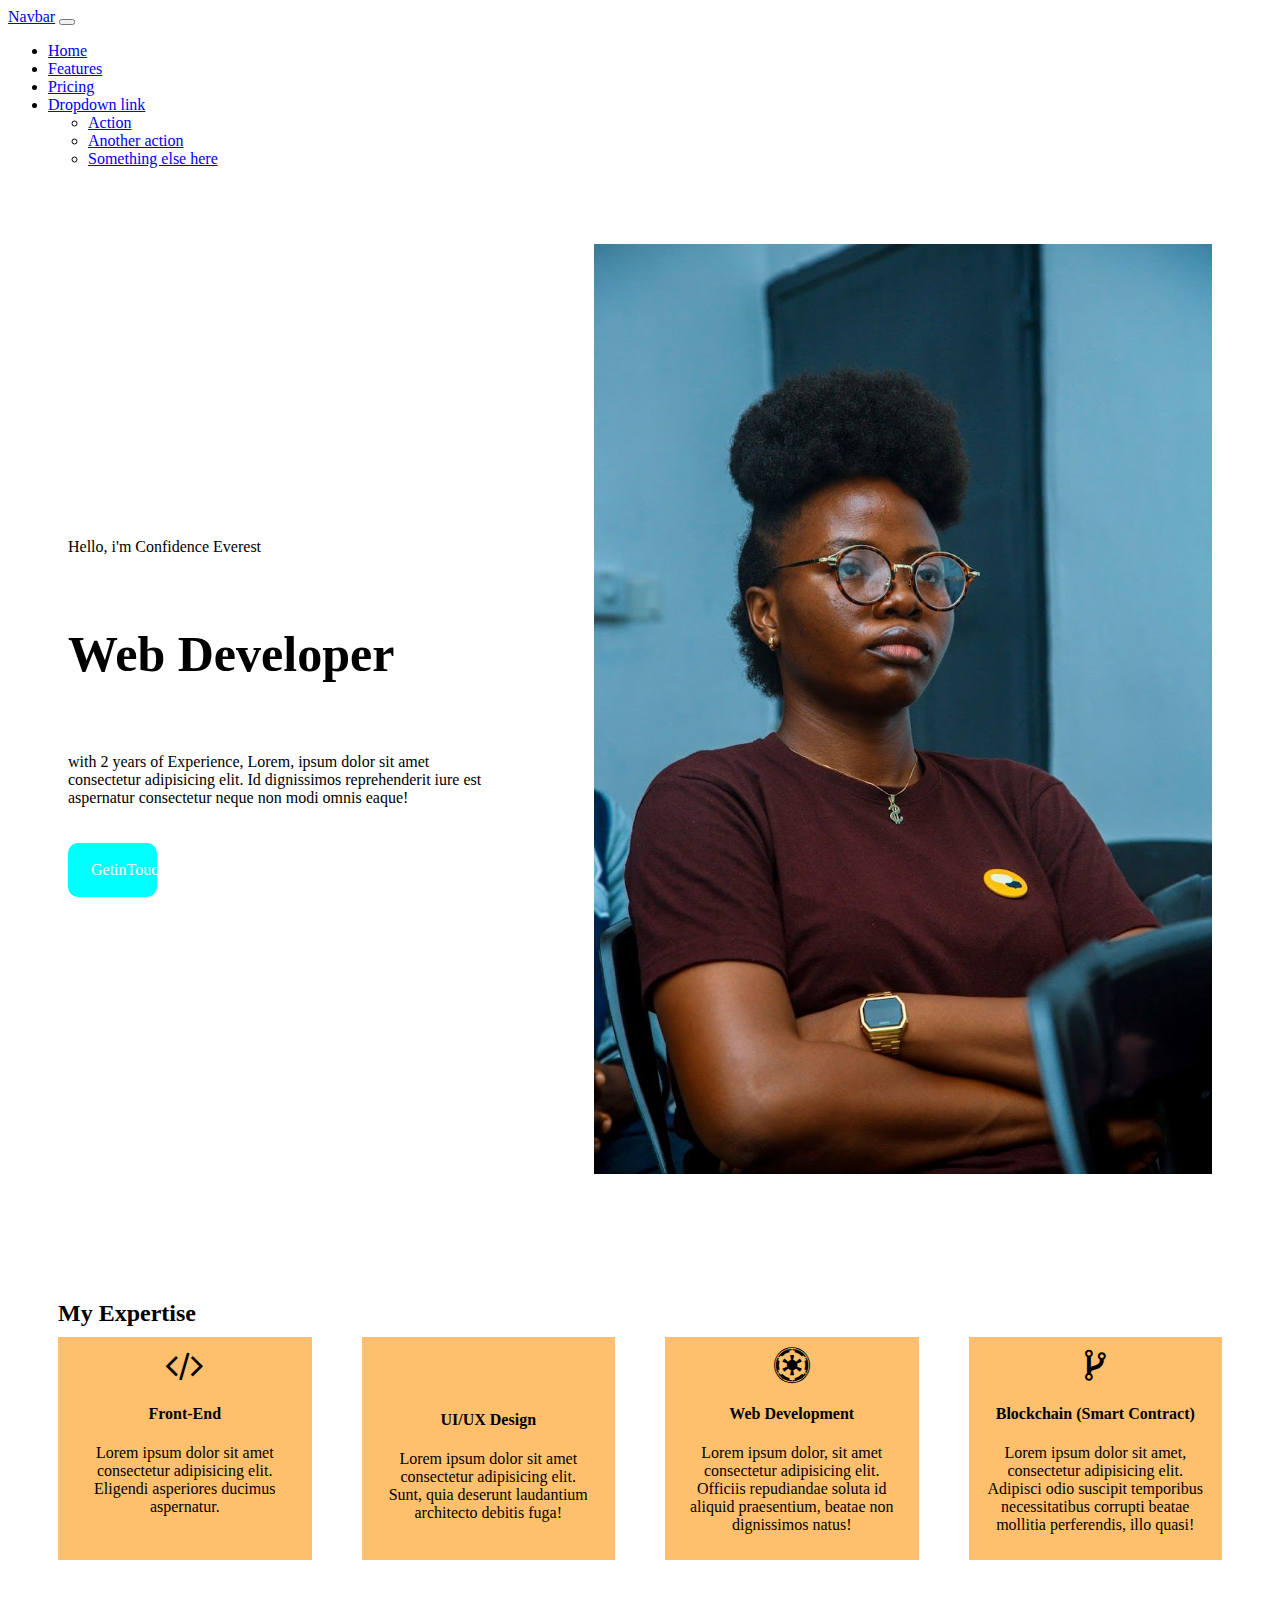
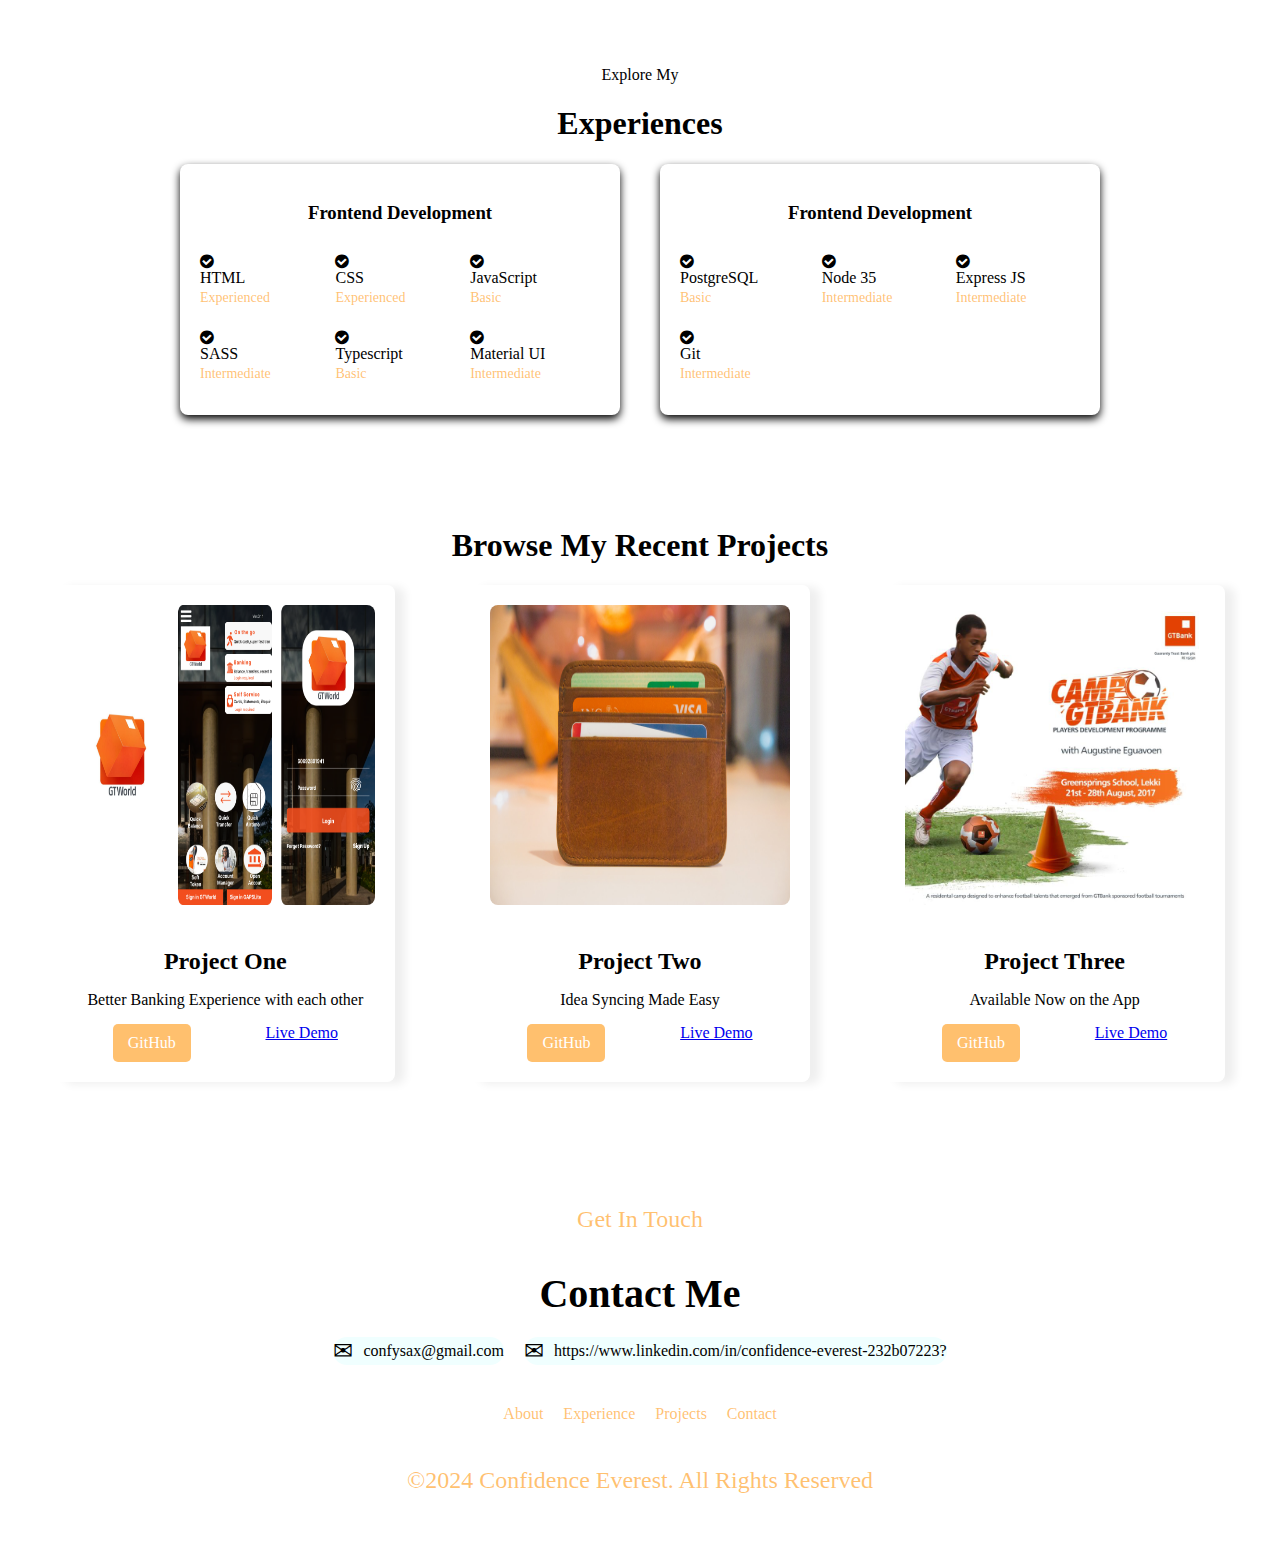
<file: index.html>
<!doctype html>
<html lang="en">

<head>

  <meta charset="utf-8">
  <meta name="viewport" content="width=device-width, initial-scale=1">
  <link rel="stylesheet" href="style.css">
  <link rel="stylesheet" href="https://cdnjs.cloudflare.com/ajax/libs/font-awesome/4.7.0/css/font-awesome.min.css">

  <title>Hello, world!</title>
</head>

<body>
  <nav class="navbar navbar-expand-lg navbar-light bg-light">
    <div class="container-fluid">
      <a class="navbar-brand" href="#">Navbar</a>
      <button class="navbar-toggler" type="button" data-bs-toggle="collapse" data-bs-target="#navbarNavDropdown"
        aria-controls="navbarNavDropdown" aria-expanded="false" aria-label="Toggle navigation">
        <span class="navbar-toggler-icon"></span>
      </button>
      <div class="collapse navbar-collapse" id="navbarNavDropdown">
        <ul class="navbar-nav">
          <li class="nav-item">
            <a class="nav-link active" aria-current="page" href="#">Home</a>
          </li>
          <li class="nav-item">
            <a class="nav-link" href="#">Features</a>
          </li>
          <li class="nav-item">
            <a class="nav-link" href="#">Pricing</a>
          </li>
          <li class="nav-item dropdown">
            <a class="nav-link dropdown-toggle" href="#" id="navbarDropdownMenuLink" role="button"
              data-bs-toggle="dropdown" aria-expanded="false">
              Dropdown link
            </a>
            <ul class="dropdown-menu" aria-labelledby="navbarDropdownMenuLink">
              <li><a class="dropdown-item" href="#">Action</a></li>
              <li><a class="dropdown-item" href="#">Another action</a></li>
              <li><a class="dropdown-item" href="#">Something else here</a></li>
            </ul>
          </li>
        </ul>
      </div>
    </div>
  </nav>
  <script src="https://cdn.jsdelivr.net/npm/bootstrap@5.0.2/dist/js/bootstrap.bundle.min.js"
    integrity="sha384-MrcW6ZMFYlzcLA8Nl+NtUVF0sA7MsXsP1UyJoMp4YLEuNSfAP+JcXn/tWtIaxVXM"
    crossorigin="anonymous"></script>
  <div class="herosection">
    <div class="heroCaption">
      <p>Hello, i'm Confidence Everest</p>
      <h1 style="font-size: 50px;"> Web Developer</h1>
      <p>with 2 years of Experience,
        Lorem, ipsum dolor sit amet consectetur adipisicing elit.
        Id dignissimos reprehenderit iure est aspernatur consectetur neque non modi omnis eaque!</p>
      <a href="#myexpertise">GetinTouch</a>
    </div>
    <div class="heroimage">
      <img src="/confidence Everest 2.jpg" alt="Web Developer Image">
    </div>
  </div>
  <!-- <h3>skillSection</h3> -->
  <section class="mainSkillSection">
    <h1>My Expertise</h1>
    <div class="skillSection">
      <div class="front-End">
        <i class="fa fa-code" style="font-size: 36px;"></i>
        <h4> Front-End </h4>
        <p> Lorem ipsum dolor sit amet consectetur adipisicing elit. <br> Eligendi asperiores ducimus aspernatur.</p>
      </div>
      <div class="design">
        <i class="fa-envira" style="font-size: 36px;"></i>
        <h4> UI/UX Design </h4>
        <p> Lorem ipsum dolor sit amet consectetur adipisicing elit. <br> Sunt, quia deserunt laudantium architecto
          debitis fuga!</p>
      </div>
      <div class="web">
        <i class="fa fa-empire" style="font-size: 36px;"></i>
        <h4> Web Development </h4>
        <p> Lorem ipsum dolor, sit amet consectetur adipisicing elit.
          <br> Officiis repudiandae soluta id aliquid praesentium, beatae non dignissimos natus!
        </p>
      </div>
      <div class="blockChain">
        <i class="fa fa-code-fork" style="font-size: 36px;"></i>
        <h4> Blockchain (Smart Contract)</h4>
        <p> Lorem ipsum dolor sit amet, consectetur adipisicing elit.
          <br> Adipisci odio suscipit temporibus necessitatibus corrupti beatae mollitia perferendis, illo quasi!
        </p>
      </div>
    </div>
  </section>
  <div class="experiences">
    <p> Explore My </p>
    <h1>Experiences</h1>
    <div class="skills-container">
      <div class="skills-column">
        <h3> Frontend Development </h3>
        <i class="fa fa-check-circle"> HTML <span>Experienced</span></i>
        <i class="fa fa-check-circle"> CSS <span>Experienced</span></i>
        <i class="fa fa-check-circle"> JavaScript <span>Basic</span></i>
        <i class="fa fa-check-circle"> SASS <span>Intermediate</span></i>
        <i class="fa fa-check-circle"> Typescript <span>Basic</span></i>
        <i class="fa fa-check-circle"> Material UI <span>Intermediate</span></i>
      </div>
      <div class="skills-column">
        <h3> Frontend Development </h3>
        <i class="fa fa-check-circle"> PostgreSQL <span>Basic</span></i>
        <i class="fa fa-check-circle"> Node 35 <span>Intermediate</span></i>
        <i class="fa fa-check-circle"> Express JS <span>Intermediate</span></i>
        <i class="fa fa-check-circle"> Git <span> Intermediate</span></i>
      </div>
    </div>
  </div>
  <section class="projects-section">
    <h1> Browse My Recent Projects </h1>
    <div class="project-container">
      <div class="project-card">
        <img src="FinTech Task@2x.png" alt="" srcset="" width="500px" height="300px">
        <h3> Project One </h3>
        <p> Better Banking Experience with each other </p>
        <div class="project-links">
          <a href="https://github.com" class="btn"> GitHub </a>
          <a href="btn"> Live Demo </a>
        </div>
      </div>
      <div class="project-card">
        <img src="webaroo-em37kS8WJJQ-unsplash.jpg" alt="" srcset="" width="500px" height="300px">
        <h3> Project Two </h3>
        <p> Idea Syncing Made Easy </p>
        <div class="project-links">
          <a href="https://github.com" class="btn"> GitHub </a>
          <a href="btn"> Live Demo </a>
        </div>
      </div>
      <div class="project-card">
        <img src="Camp-GTBank.jpg" alt="" srcset="" width="500px" height="300px">
        <h3> Project Three </h3>
        <p> Available Now on the App </p>
        <div class="project-links">
          <a href="https://github.com" class="btn"> GitHub </a>
          <a href="btn"> Live Demo </a>
        </div>
      </div>
    </div>
  </section>
  <section class="contact-section">
    <p> Get In Touch </p>
    <h1>Contact Me</h1>
    <div class="contact-info">
      <a href="mailto:confysax@gmail.com" class="contact-item"> <span>&#9993;</span>confysax@gmail.com</a>
      <a href="https://www.linkedin.com/in/confidence-everest-232b07223?" class="contact-item" target="_blank">
        <span>&#9993;</span>https://www.linkedin.com/in/confidence-everest-232b07223?</a>
    </div>
    <nav class="footer-nav">
      <a href="#">About</a>
      <a href="#">Experience</a>
      <a href="#">Projects</a>
      <a href="#">Contact</a>
    </nav>
    <footer>
      <p>&copy;2024 Confidence Everest. All Rights Reserved </p>
    </footer>
  </section>
</body>

</html>
</file>
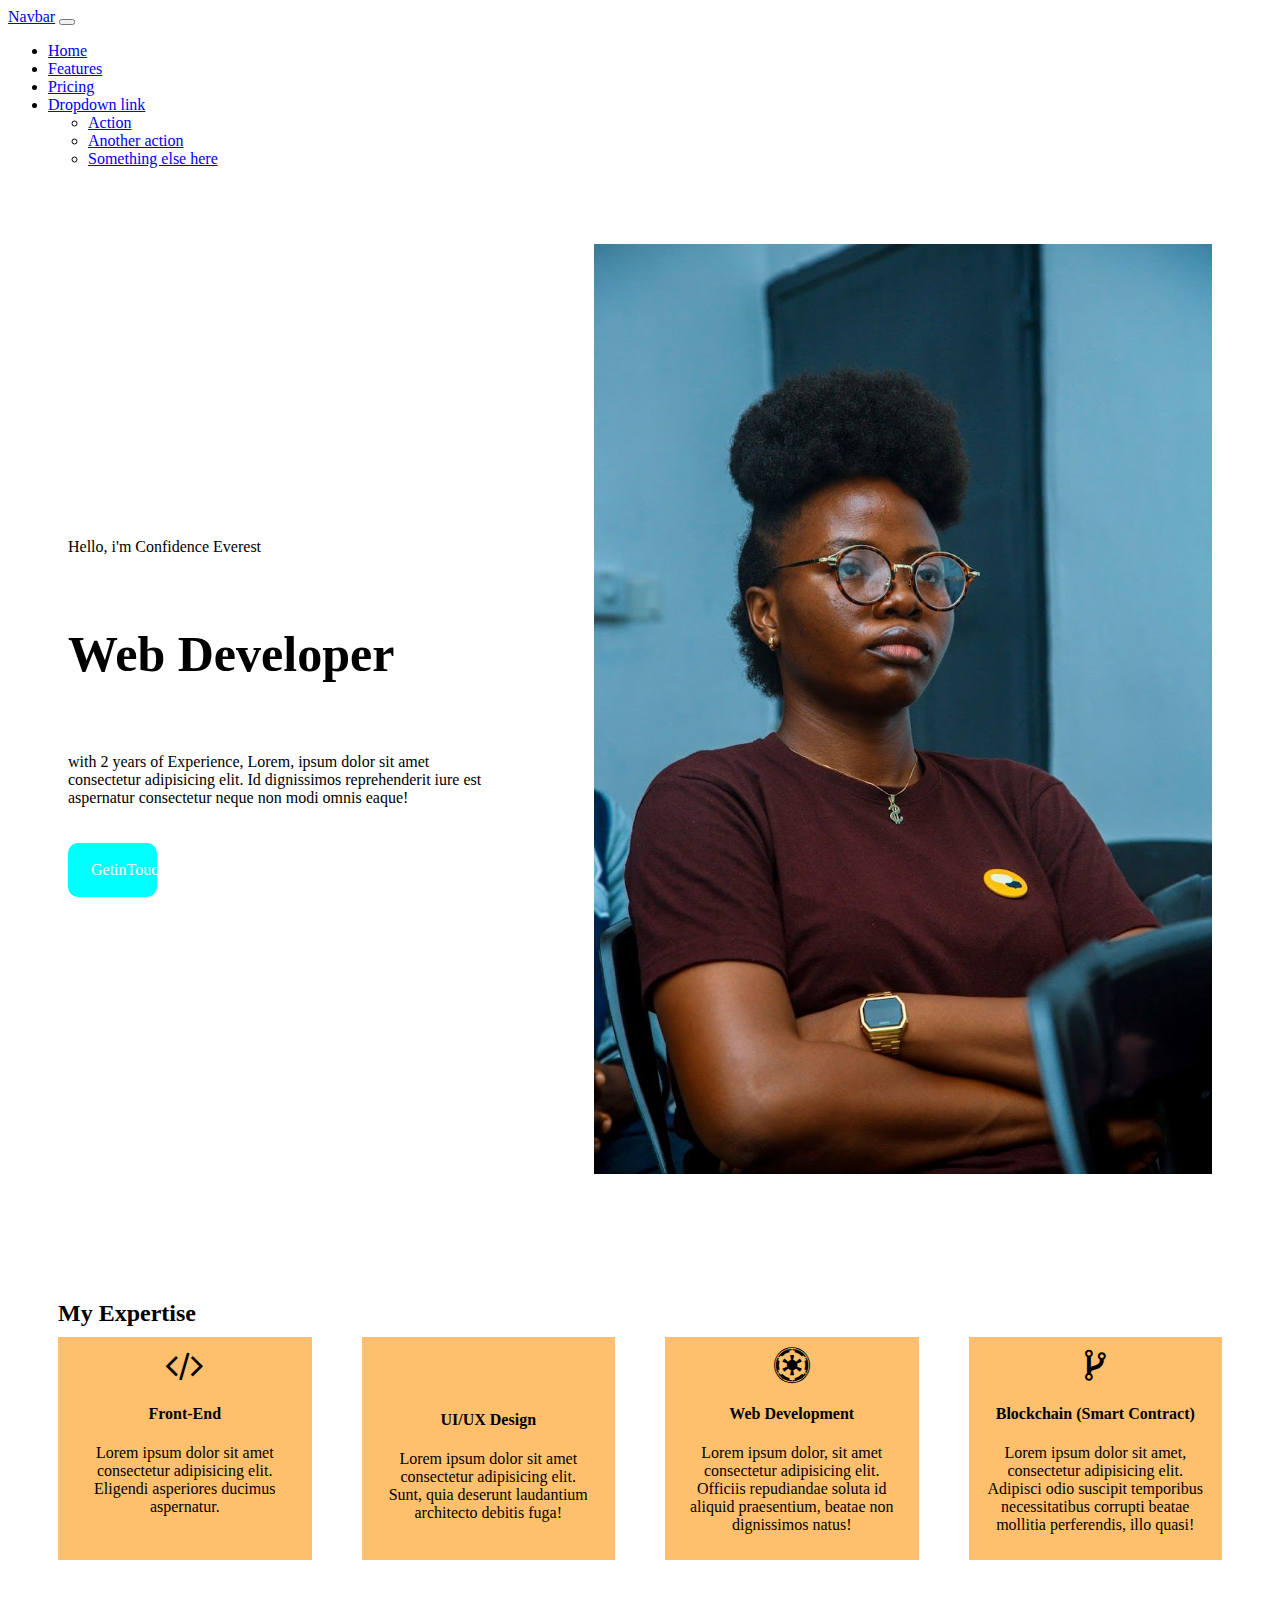
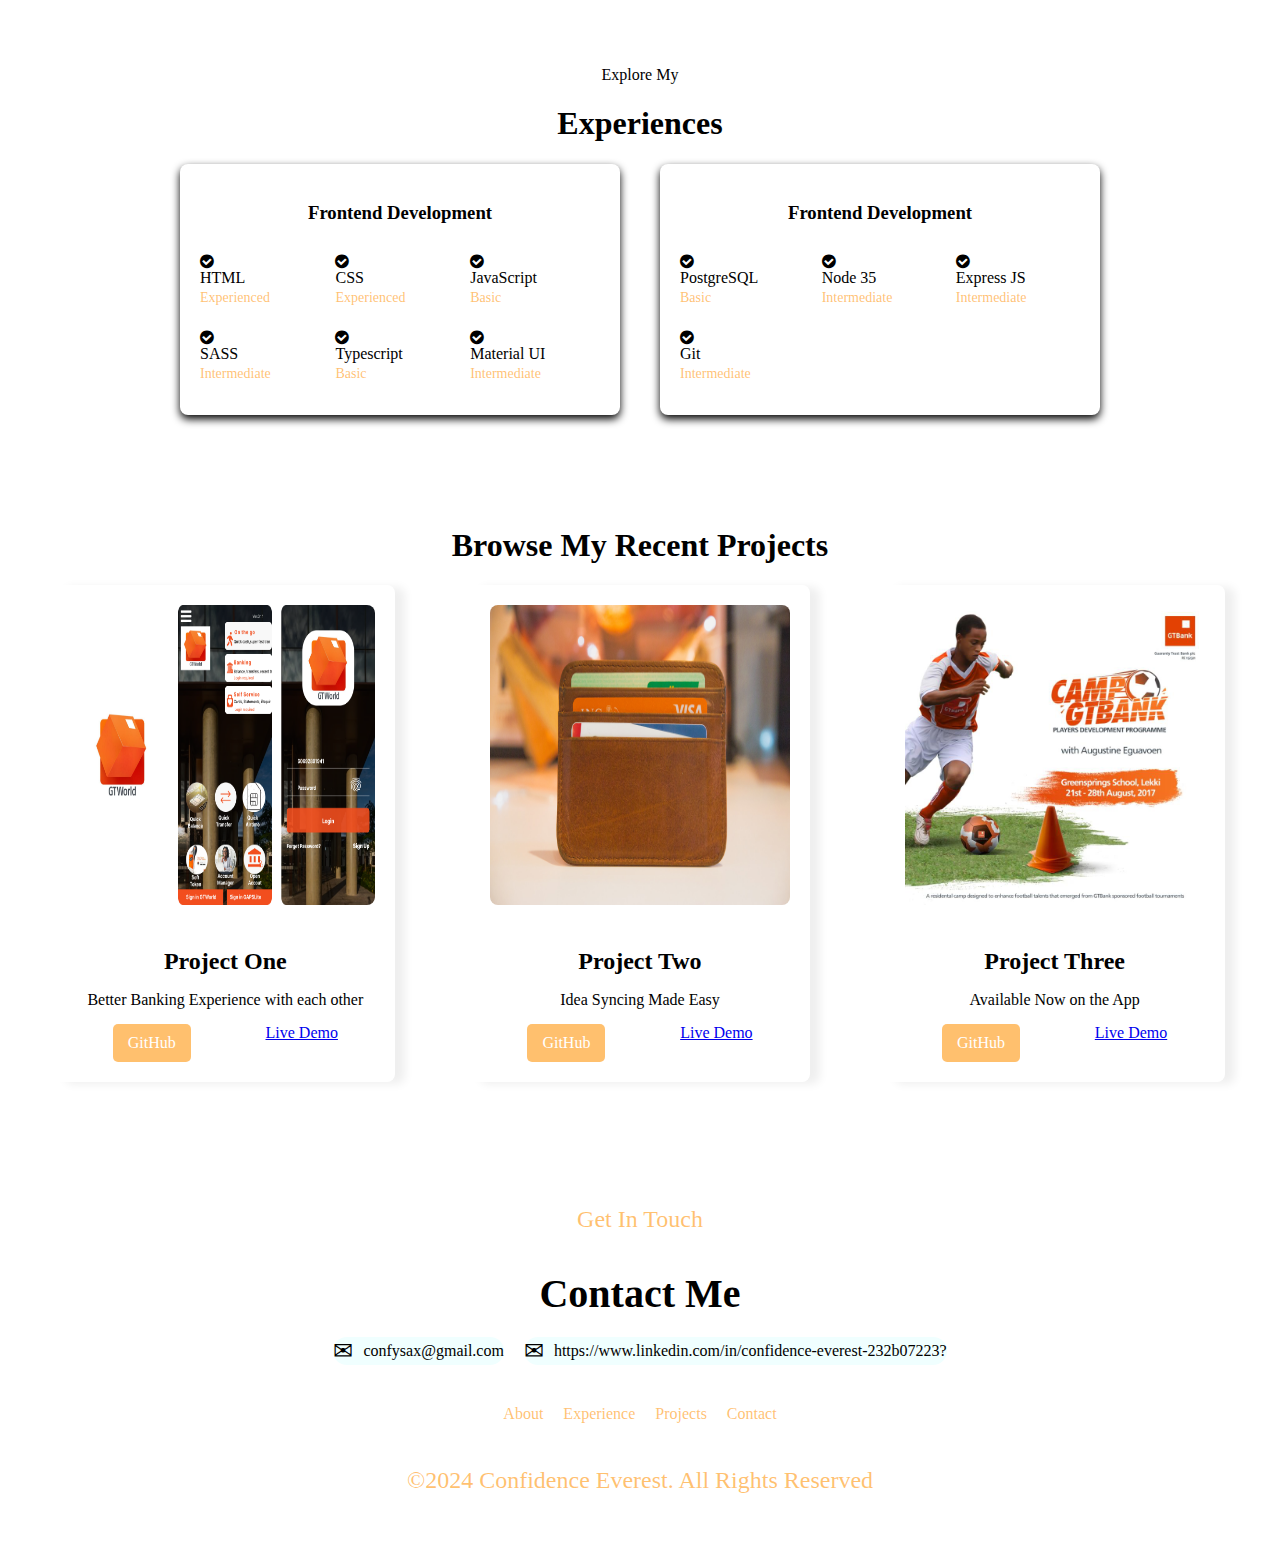
<file: bootStrap.html>
<!doctype html>
<html lang="en">

<head>

  <meta charset="utf-8">
  <meta name="viewport" content="width=device-width, initial-scale=1">
  <link rel="stylesheet" href="bootstrap.css">
  <link rel="stylesheet" href="https://cdnjs.cloudflare.com/ajax/libs/font-awesome/4.7.0/css/font-awesome.min.css">

  <title>Hello, world!</title>
</head>

<body>
  <nav class="navbar navbar-expand-lg navbar-light bg-light">
    <div class="container-fluid">
      <a class="navbar-brand" href="#">Navbar</a>
      <button class="navbar-toggler" type="button" data-bs-toggle="collapse" data-bs-target="#navbarNavDropdown"
        aria-controls="navbarNavDropdown" aria-expanded="false" aria-label="Toggle navigation">
        <span class="navbar-toggler-icon"></span>
      </button>
      <div class="collapse navbar-collapse" id="navbarNavDropdown">
        <ul class="navbar-nav">
          <li class="nav-item">
            <a class="nav-link active" aria-current="page" href="#">Home</a>
          </li>
          <li class="nav-item">
            <a class="nav-link" href="#">Features</a>
          </li>
          <li class="nav-item">
            <a class="nav-link" href="#">Pricing</a>
          </li>
          <li class="nav-item dropdown">
            <a class="nav-link dropdown-toggle" href="#" id="navbarDropdownMenuLink" role="button"
              data-bs-toggle="dropdown" aria-expanded="false">
              Dropdown link
            </a>
            <ul class="dropdown-menu" aria-labelledby="navbarDropdownMenuLink">
              <li><a class="dropdown-item" href="#">Action</a></li>
              <li><a class="dropdown-item" href="#">Another action</a></li>
              <li><a class="dropdown-item" href="#">Something else here</a></li>
            </ul>
          </li>
        </ul>
      </div>
    </div>
  </nav>
  <script src="https://cdn.jsdelivr.net/npm/bootstrap@5.0.2/dist/js/bootstrap.bundle.min.js"
    integrity="sha384-MrcW6ZMFYlzcLA8Nl+NtUVF0sA7MsXsP1UyJoMp4YLEuNSfAP+JcXn/tWtIaxVXM"
    crossorigin="anonymous"></script>
  <div class="herosection">
    <div class="heroCaption">
      <p>Hello, i'm Confidence Everest</p>
      <h1 style="font-size: 50px;"> Web Developer</h1>
      <p>with 2 years of Experience,
        Lorem, ipsum dolor sit amet consectetur adipisicing elit.
        Id dignissimos reprehenderit iure est aspernatur consectetur neque non modi omnis eaque!</p>
      <a href="#myexpertise">GetinTouch</a>
    </div>
    <div class="heroimage">
      <img src="/confidence Everest 2.jpg" alt="Web Developer Image">
    </div>
  </div>
  <!-- <h3>skillSection</h3> -->
  <section class="mainSkillSection">
    <h1>My Expertise</h1>
    <div class="skillSection">
      <div class="front-End">
        <i class="fa fa-code" style="font-size: 36px;"></i>
        <h4> Front-End </h4>
        <p> Lorem ipsum dolor sit amet consectetur adipisicing elit. <br> Eligendi asperiores ducimus aspernatur.</p>
      </div>
      <div class="design">
        <i class="fa-envira" style="font-size: 36px;"></i>
        <h4> UI/UX Design </h4>
        <p> Lorem ipsum dolor sit amet consectetur adipisicing elit. <br> Sunt, quia deserunt laudantium architecto
          debitis fuga!</p>
      </div>
      <div class="web">
        <i class="fa fa-empire" style="font-size: 36px;"></i>
        <h4> Web Development </h4>
        <p> Lorem ipsum dolor, sit amet consectetur adipisicing elit.
          <br> Officiis repudiandae soluta id aliquid praesentium, beatae non dignissimos natus!
        </p>
      </div>
      <div class="blockChain">
        <i class="fa fa-code-fork" style="font-size: 36px;"></i>
        <h4> Blockchain (Smart Contract)</h4>
        <p> Lorem ipsum dolor sit amet, consectetur adipisicing elit.
          <br> Adipisci odio suscipit temporibus necessitatibus corrupti beatae mollitia perferendis, illo quasi!
        </p>
      </div>
    </div>
  </section>
  <div class="experiences">
    <p> Explore My </p>
    <h1>Experiences</h1>
    <div class="skills-container">
      <div class="skills-column">
        <h3> Frontend Development </h3>
        <i class="fa fa-check-circle"> HTML <span>Experienced</span></i>
        <i class="fa fa-check-circle"> CSS <span>Experienced</span></i>
        <i class="fa fa-check-circle"> JavaScript <span>Basic</span></i>
        <i class="fa fa-check-circle"> SASS <span>Intermediate</span></i>
        <i class="fa fa-check-circle"> Typescript <span>Basic</span></i>
        <i class="fa fa-check-circle"> Material UI <span>Intermediate</span></i>
      </div>
      <div class="skills-column">
        <h3> Frontend Development </h3>
        <i class="fa fa-check-circle"> PostgreSQL <span>Basic</span></i>
        <i class="fa fa-check-circle"> Node 35 <span>Intermediate</span></i>
        <i class="fa fa-check-circle"> Express JS <span>Intermediate</span></i>
        <i class="fa fa-check-circle"> Git <span> Intermediate</span></i>
      </div>
    </div>
  </div>
  <section class="projects-section">
    <h1> Browse My Recent Projects </h1>
    <div class="project-container">
      <div class="project-card">
        <img src="FinTech Task@2x.png" alt="" srcset="" width="500px" height="300px">
        <h3> Project One </h3>
        <p> Better Banking Experience with each other </p>
        <div class="project-links">
          <a href="https://github.com" class="btn"> GitHub </a>
          <a href="btn"> Live Demo </a>
        </div>
      </div>
      <div class="project-card">
        <img src="webaroo-em37kS8WJJQ-unsplash.jpg" alt="" srcset="" width="500px" height="300px">
        <h3> Project Two </h3>
        <p> Idea Syncing Made Easy </p>
        <div class="project-links">
          <a href="https://github.com" class="btn"> GitHub </a>
          <a href="btn"> Live Demo </a>
        </div>
      </div>
      <div class="project-card">
        <img src="Camp-GTBank.jpg" alt="" srcset="" width="500px" height="300px">
        <h3> Project Three </h3>
        <p> Available Now on the App </p>
        <div class="project-links">
          <a href="https://github.com" class="btn"> GitHub </a>
          <a href="btn"> Live Demo </a>
        </div>
      </div>
    </div>
  </section>
  <section class="contact-section">
    <p> Get In Touch </p>
    <h1>Contact Me</h1>
    <div class="contact-info">
      <a href="mailto:confysax@gmail.com" class="contact-item"> <span>&#9993;</span>confysax@gmail.com</a>
      <a href="https://www.linkedin.com/in/confidence-everest-232b07223?" class="contact-item" target="_blank">
        <span>&#9993;</span>https://www.linkedin.com/in/confidence-everest-232b07223?</a>
    </div>
    <nav class="footer-nav">
      <a href="#">About</a>
      <a href="#">Experience</a>
      <a href="#">Projects</a>
      <a href="#">Contact</a>
    </nav>
    <footer>
      <p>&copy;2024 Confidence Everest. All Rights Reserved </p>
    </footer>
  </section>
</body>

</html>
</file>
<file: style.css>
.herosection{
    /* height: 500px; */
    padding: 60px;
    display: flex;
    gap: 100px;
}
.heroCaption{
    width: 50%;
    display: flex;
    flex-direction: column;
    justify-content: center;
    gap: 20px;
}
.heroCaption a{
  border: 3px solid aqua;  
  background-color: aqua;
  padding: 15px 20px;
  border-radius: 10px;
  color: #fff;
  width: 10%;
  justify-content: center;
  text-decoration: none;
}
.heroCaption a:hover{
    background-color: #fff;
    color: aquamarine;
    border: 1px solid aquamarine;
}
.heroimage img{
    height: 100%;
    width: 100%;
}
.mainSkillSection{
    padding: 50px; 
}
.mainSkillSection h1{
    font-size: 1.5rem;
    margin-bottom: 10px;
}
.skillSection{
    border: 1px;
    height: 100%;
    display: flex;
    gap: 50px;
    text-align: center;
    margin-bottom: 40px;
}

.design{
    background-color: rgba(255, 145, 0, 0.57);
    width: 500px;
    padding: 10px;
}
.web{
    background-color: rgb(255, 145, 0, 0.57);
    width: 500px;
    padding: 10px;
}
.blockChain{
    background-color: rgb(255, 145, 0, 0.57);
    width: 500px;
    padding: 10px;
}
.front-End{
    background-color: rgb(255, 145, 0, 0.57);
    width: 500px;
    padding: 10px;
}
.experiences{
    text-align: center;
    margin-bottom: 40px;
}
.skills-container{
    justify-content: center;
    display: flex;
    flex-direction: row;
    gap: 40px;
    margin-top: 20px;
}
.skills-column{
    background-color: #fff;
    padding: 20px;
    border-radius: 8px;
    box-shadow: 0 4px 8px #000;
    width: 400px;
    display: grid;
    grid-template-columns: repeat(3, 3);
    grid-template-rows: repeat(2, auto);
    gap: 10px;
}
.skills-column h3{
    grid-column: span 3;
}
.skills-column i {
    display: flex;
    flex-direction: column;
    justify-content: center;
    align-items: flex-start;
    margin-bottom: 15px;
}
.skills-column i::before{
    content: icon;
    margin-right: 8px;
    align-self: flex-start;
}
.skills-column i span {
    color: rgb(255, 145, 0, 0.57);
    font-size: 14px;
    margin-top: 5px;
}
.h1, h2 {
    margin-bottom: 10px;
}
.projects-section{
    text-align: center;
    padding: 50px 20px;
}
.project-container{
    display: flex;
    justify-content: space-around;
    flex-wrap: wrap;
    gap: 20px;
}
.project-card{
    background-color: #fff;
    border-radius: 8px;
    box-shadow: 10px 2px 10px #0001;
    padding: 20px;
    width: 300px;
    text-align: center;
    transition: transform 0.3s ease;
}
.project-card img{
    max-width: 100%;
    border-radius: 8px;
    margin-bottom: 15px;
}
.project-card:hover{
    transform: translateY(-10px);
}
.project-card h3{
    margin-bottom: 10px;
    font-size: 1.5rem;
}
.project-card p {
    margin-bottom: 15px;
    font-size: 1em;
}
.project-links{
    display: flex;
    justify-content: space-around;
}
.btn{
    background-color: rgb(255, 145, 0, 0.57);
    color: #fff;
    padding: 10px 15px;
    border-radius: 5px;
    text-decoration: none;
    transition: background-color 0.3s ease;
}
.btn:hover{
    background-color: rgb(255, 145, 0, 0.57);
}
.contact-section{
    display: flex;
    flex-direction: column;
    align-items: center;
    text-align: center;
    padding: 50px 20px;
}
.contact-section p {
    font-size: 1.5rem;
    color:rgb(255, 145, 0, 0.57);
    margin-bottom: 10px;
}
.contact-section h1 {
    font-size: 2.5rem;
    margin-bottom: 20px;
}
.contact-info {
    display: flex;
    gap: 20px;
    margin-bottom: 40px;
}
.contact-item{
    display: flex;
    align-items: center;
    color: #000;
    text-decoration: none;
    background-color: azure;
    padding: 10px 20 px;
    border-radius: 50px;
    transition: background-color 0.3s ease;
}
.contact-item:hover{
    background-color: bisque;
}
.contact-item span {
    font-size: 1.5rem;
    margin-right: 10px;
}
.footer-nav{
    display: flex;
    gap: 20px;
    margin-bottom: 20px;
}
.footer-nav a{
    text-decoration: none;
    font-size: 1rem;
    color: rgb(255, 145, 0, 0.57);
}
.footer-nav a:hover{
    text-decoration: underline;
}
.footer p {
    font-size: 0.9rem;
    color: #777;
}
 @media only screen and  (max-width:1200px) {
    .herosection{
        padding-bottom: 70px;
        display: flex;
        flex-direction: column;
        align-items: center;
    }
    .heroCaption {
        width: 100%;
        display: flex;
        flex-direction: column;
        justify-content: center;
        gap: 20px;
        align-items: center;
    }
    .heroCaption a{
        border: 1px solid aquamarine;
        background-color: aquamarine;
        padding: 15px 20px;
        border-radius: 10px;
        color: #fff;
        width: 50%;
        text-decoration: none;
    }
    .heroimage img{
        height: 100%;
        width: 100%;
    
    }
 }
</file>
